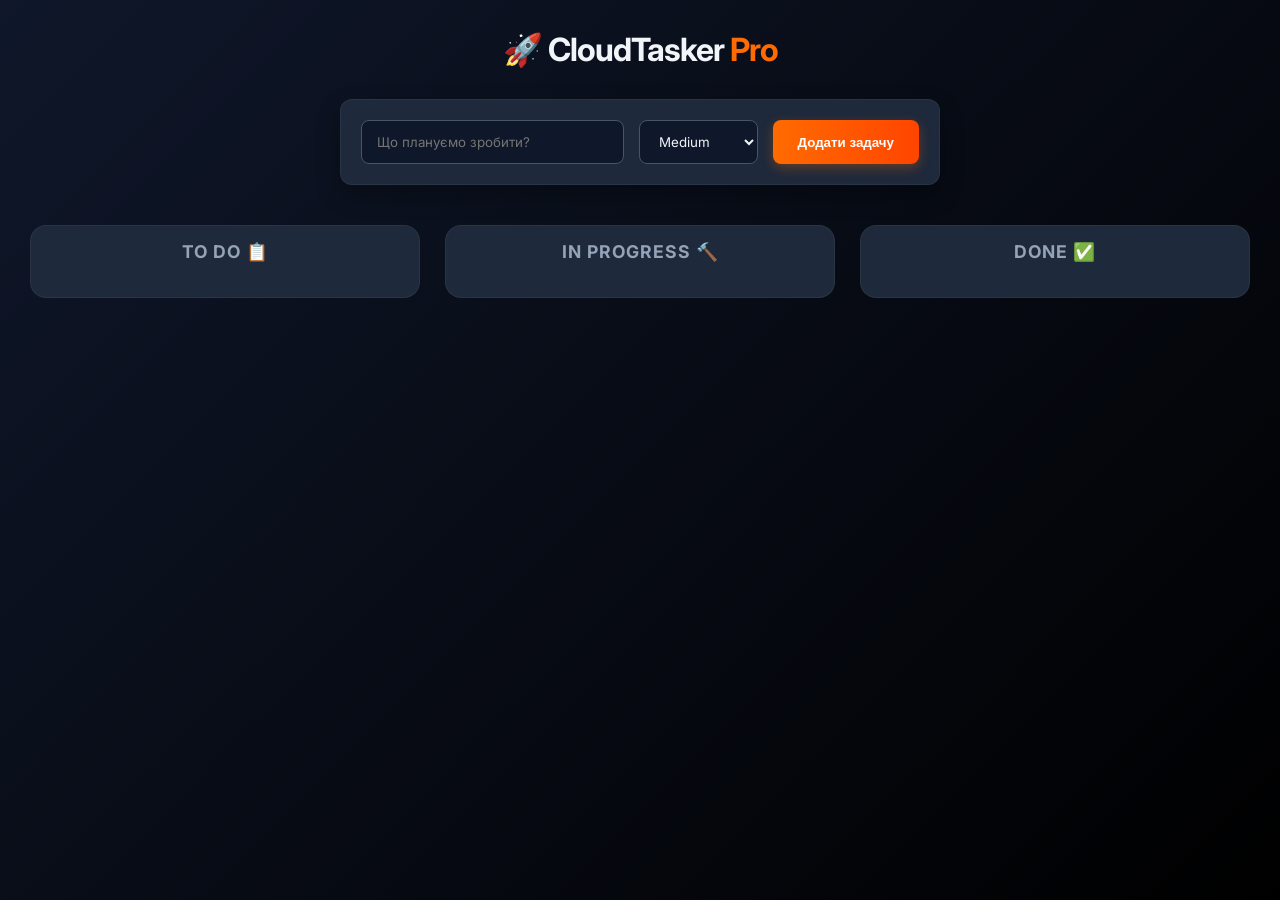
<file: CloudTasker.API/Frontend/index.html>
<!DOCTYPE html>
<html lang="uk">
<head>
    <meta charset="UTF-8">
    <meta name="viewport" content="width=device-width, initial-scale=1.0">
    <title>CloudTasker Dark & Orange</title>
    <link href="https://fonts.googleapis.com/css2?family=Inter:wght@400;600;700&display=swap" rel="stylesheet">
    <style>
        /* --- НАЛАШТУВАННЯ ТЕМИ (Темна з помаранчевим) --- */
        :root {
            --bg-dark: #0F172A;       /* Основний темний фон сторінки */
            --bg-card-dark: #1E293B;  /* Фон колонок та форми */
            --bg-item-dark: #334155;  /* Фон самої картки задачі */
            
            --accent-orange: #FF6B00; /* Головний помаранчевий акцент */
            --accent-hover: #FF8533;  /* Світліший помаранчевий для наведення */
            
            --text-light: #F1F5F9;    /* Основний світлий текст */
            --text-muted: #94A3B8;    /* Другорядний сірий текст */

            /* Неонові кольори пріоритетів для темної теми */
            --p-critical-text: #FF3D3D; --p-critical-bg: rgba(255, 61, 61, 0.15);
            --p-high-text: #FFA600;     --p-high-bg: rgba(255, 166, 0, 0.15);
            --p-medium-text: #00E676;   --p-medium-bg: rgba(0, 230, 118, 0.15);
            --p-low-text: #2979FF;      --p-low-bg: rgba(41, 121, 255, 0.15);
        }

        * { margin: 0; padding: 0; box-sizing: border-box; }
        body { 
            font-family: 'Inter', sans-serif; 
            background: linear-gradient(135deg, var(--bg-dark) 0%, #000000 100%); /* Темний градієнт */
            color: var(--text-light); 
            padding: 30px;
            min-height: 100vh;
        }
        h1 { text-align: center; color: var(--text-light); margin-bottom: 30px; font-weight: 700; letter-spacing: -1px; }
        
        /* --- ФОРМА ДОДАВАННЯ (Старе розташування, новий вигляд) --- */
        .task-form { 
            background: var(--bg-card-dark); /* Темний фон */
            padding: 20px; 
            border-radius: 12px; 
            box-shadow: 0 10px 25px rgba(0,0,0,0.3); /* Глибока тінь */
            max-width: 600px; 
            margin: 0 auto 40px auto; 
            display: flex; gap: 15px; 
            border: 1px solid rgba(255, 255, 255, 0.05);
        }
        input, select { 
            padding: 12px 15px; 
            border: 1px solid #475569; 
            background: var(--bg-dark); /* Темні поля вводу */
            color: var(--text-light);
            border-radius: 8px; 
            flex-grow: 1; 
            outline: none;
            font-family: inherit;
            transition: 0.2s;
        }
        input:focus, select:focus { border-color: var(--accent-orange); box-shadow: 0 0 0 2px rgba(255, 107, 0, 0.2); }
        
        button#add-btn { 
            background: linear-gradient(to right, var(--accent-orange), #FF4500); /* Помаранчевий градієнт */
            color: white; 
            border: none; 
            padding: 0 25px; 
            border-radius: 8px; 
            cursor: pointer; 
            font-weight: 700; 
            transition: 0.3s;
            box-shadow: 0 4px 12px rgba(255, 107, 0, 0.3);
        }
        button#add-btn:hover { transform: translateY(-2px); box-shadow: 0 6px 15px rgba(255, 107, 0, 0.5); }

        /* --- ДОШКА (Старе розташування) --- */
        .board { display: flex; gap: 25px; justify-content: center; flex-wrap: wrap; align-items: flex-start; }
        
        /* --- КОЛОНКА (Новий темний вигляд) --- */
        .column { 
            flex: 1; 
            background: var(--bg-card-dark); 
            padding: 15px; 
            border-radius: 16px; 
            min-width: 300px; 
            max-width: 400px; 
            border: 1px solid rgba(255, 255, 255, 0.05);
        }
        .column h2 { 
            text-align: center; color: var(--text-muted); 
            font-size: 1.1rem; margin-bottom: 20px; 
            text-transform: uppercase; letter-spacing: 1px; font-weight: 700;
        }
        
        /* --- КАРТКА ЗАДАЧІ (Стара структура, новий скін) --- */
        .task-card { 
            background: var(--bg-item-dark); /* Світліший темний для контрасту */
            padding: 20px; 
            margin-bottom: 15px; 
            border-radius: 12px; 
            box-shadow: 0 4px 6px rgba(0,0,0,0.1); 
            position: relative; /* Для хрестика */
            transition: transform 0.2s, box-shadow 0.2s; 
            border: 1px solid rgba(255, 255, 255, 0.05);
        }
        .task-card:hover { transform: translateY(-3px); box-shadow: 0 12px 20px rgba(0,0,0,0.2); border-color: rgba(255, 107, 0, 0.3); }
        
        /* Заголовок і опис */
        .task-card h3 { color: var(--text-light); margin: 10px 0 5px 0; font-weight: 600; }
        .task-card p { color: var(--text-muted); font-size: 0.9rem; line-height: 1.4; }

        /* Стилі пріоритетів (Неонові бейджі) */
        .priority { font-size: 0.7rem; font-weight: 700; padding: 4px 10px; border-radius: 20px; display: inline-block; text-transform: uppercase; letter-spacing: 0.5px; }
        .p-Critical { background: var(--p-critical-bg); color: var(--p-critical-text); box-shadow: 0 0 10px rgba(255, 61, 61, 0.2); }
        .p-High { background: var(--p-high-bg); color: var(--p-high-text); }
        .p-Medium { background: var(--p-medium-bg); color: var(--p-medium-text); }
        .p-Low { background: var(--p-low-bg); color: var(--p-low-text); }

        /* Кнопка видалення (Хрестик справа зверху) */
        .delete-btn { 
            position: absolute; top: 15px; right: 15px; 
            color: var(--text-muted); cursor: pointer; border: none; background: none; 
            font-size: 1.4rem; transition: 0.2s; line-height: 1;
        }
        .delete-btn:hover { color: var(--p-critical-text); transform: scale(1.1); }

        /* Кнопки переміщення (Внизу картки) */
        .move-buttons { margin-top: 15px; display: flex; gap: 8px; justify-content: flex-end; }
        .move-btn { 
            font-size: 0.85rem; padding: 8px 14px; cursor: pointer; 
            border: 1px solid #475569; background: transparent; color: var(--text-light);
            border-radius: 6px; transition: 0.2s; font-weight: 600;
        }
        .move-btn:hover { 
            background: var(--accent-orange); color: white; border-color: var(--accent-orange);
            box-shadow: 0 2px 8px rgba(255, 107, 0, 0.3);
        }
    </style>
</head>
<body>

    <h1>🚀 CloudTasker <span style="color: var(--accent-orange)">Pro</span></h1>

    <div class="task-form">
        <input type="text" id="titleInput" placeholder="Що плануємо зробити?" required>
        <select id="priorityInput">
            <option value="Low">Low</option>
            <option value="Medium" selected>Medium</option>
            <option value="High">High</option>
            <option value="Critical">Critical</option>
        </select>
        <button id="add-btn" onclick="createTask()">Додати задачу</button>
    </div>

    <div class="board">
        <div class="column">
            <h2>To Do 📋</h2>
            <div id="list-ToDo"></div>
        </div>
        <div class="column">
            <h2>In Progress 🔨</h2>
            <div id="list-InProgress"></div>
        </div>
        <div class="column">
            <h2>Done ✅</h2>
            <div id="list-Done"></div>
        </div>
    </div>

    <script>
        // --- JAVASCRIPT ЗАЛИШАЄТЬСЯ БЕЗ ЗМІН (Логіка та сама) ---
        const API_URL = "http://localhost:8080/api/Tasks";

        async function loadTasks() {
            try {
                const response = await fetch(API_URL);
                if (!response.ok) throw new Error("Err");
                const tasks = await response.json();
                document.getElementById('list-ToDo').innerHTML = '';
                document.getElementById('list-InProgress').innerHTML = '';
                document.getElementById('list-Done').innerHTML = '';
                tasks.forEach(task => renderTask(task));
            } catch (error) { console.error(error); }
        }

        // Функція малювання картки (Стара структура HTML!)
        function renderTask(task) {
            const card = document.createElement('div');
            card.className = 'task-card';
            
            let moveButtons = '';
            if (task.status === 'ToDo') 
                moveButtons = `<button class="move-btn" onclick="updateStatus(${task.id}, 'InProgress')">В роботу ➡️</button>`;
            else if (task.status === 'InProgress') {
                moveButtons = `
                    <button class="move-btn" onclick="updateStatus(${task.id}, 'ToDo')">⬅️ Назад</button>
                    <button class="move-btn" style="border-color: var(--p-medium-text); color: var(--p-medium-text)" onclick="updateStatus(${task.id}, 'Done')">Готово ✅</button>
                `;
            } else if (task.status === 'Done') {
                moveButtons = `<button class="move-btn" onclick="updateStatus(${task.id}, 'InProgress')">↩️ Повернути</button>`;
            }

            // Вставляємо в стару структуру
            card.innerHTML = `
                <button class="delete-btn" onclick="deleteTask(${task.id})">&times;</button>
                <span class="priority p-${task.priority}">${task.priority}</span>
                <h3>${task.title}</h3>
                <p>${task.description || ''}</p>
                <div class="move-buttons">
                    ${moveButtons}
                </div>
            `;
            const column = document.getElementById(`list-${task.status}`);
            if (column) column.appendChild(card);
        }

        async function createTask() {
            const titleInput = document.getElementById('titleInput');
            const priorityInput = document.getElementById('priorityInput');
            if (!titleInput.value) return;

            await fetch(API_URL, {
                method: "POST", headers: { "Content-Type": "application/json" },
                body: JSON.stringify({ title: titleInput.value, priority: priorityInput.value, status: "ToDo", description: "Створено в Dark Mode" })
            });
            titleInput.value = ''; loadTasks();
        }
        async function deleteTask(id) { if(!confirm("Видалити?")) return; await fetch(`${API_URL}/${id}`, { method: "DELETE" }); loadTasks(); }
        async function updateStatus(id, newStatus) {
            const res = await fetch(`${API_URL}/${id}`); const task = await res.json(); task.status = newStatus;
            await fetch(`${API_URL}/${id}`, { method: "PUT", headers: { "Content-Type": "application/json" }, body: JSON.stringify(task) }); loadTasks();
        }
        loadTasks();
    </script>
</body>
</html>
</file>
